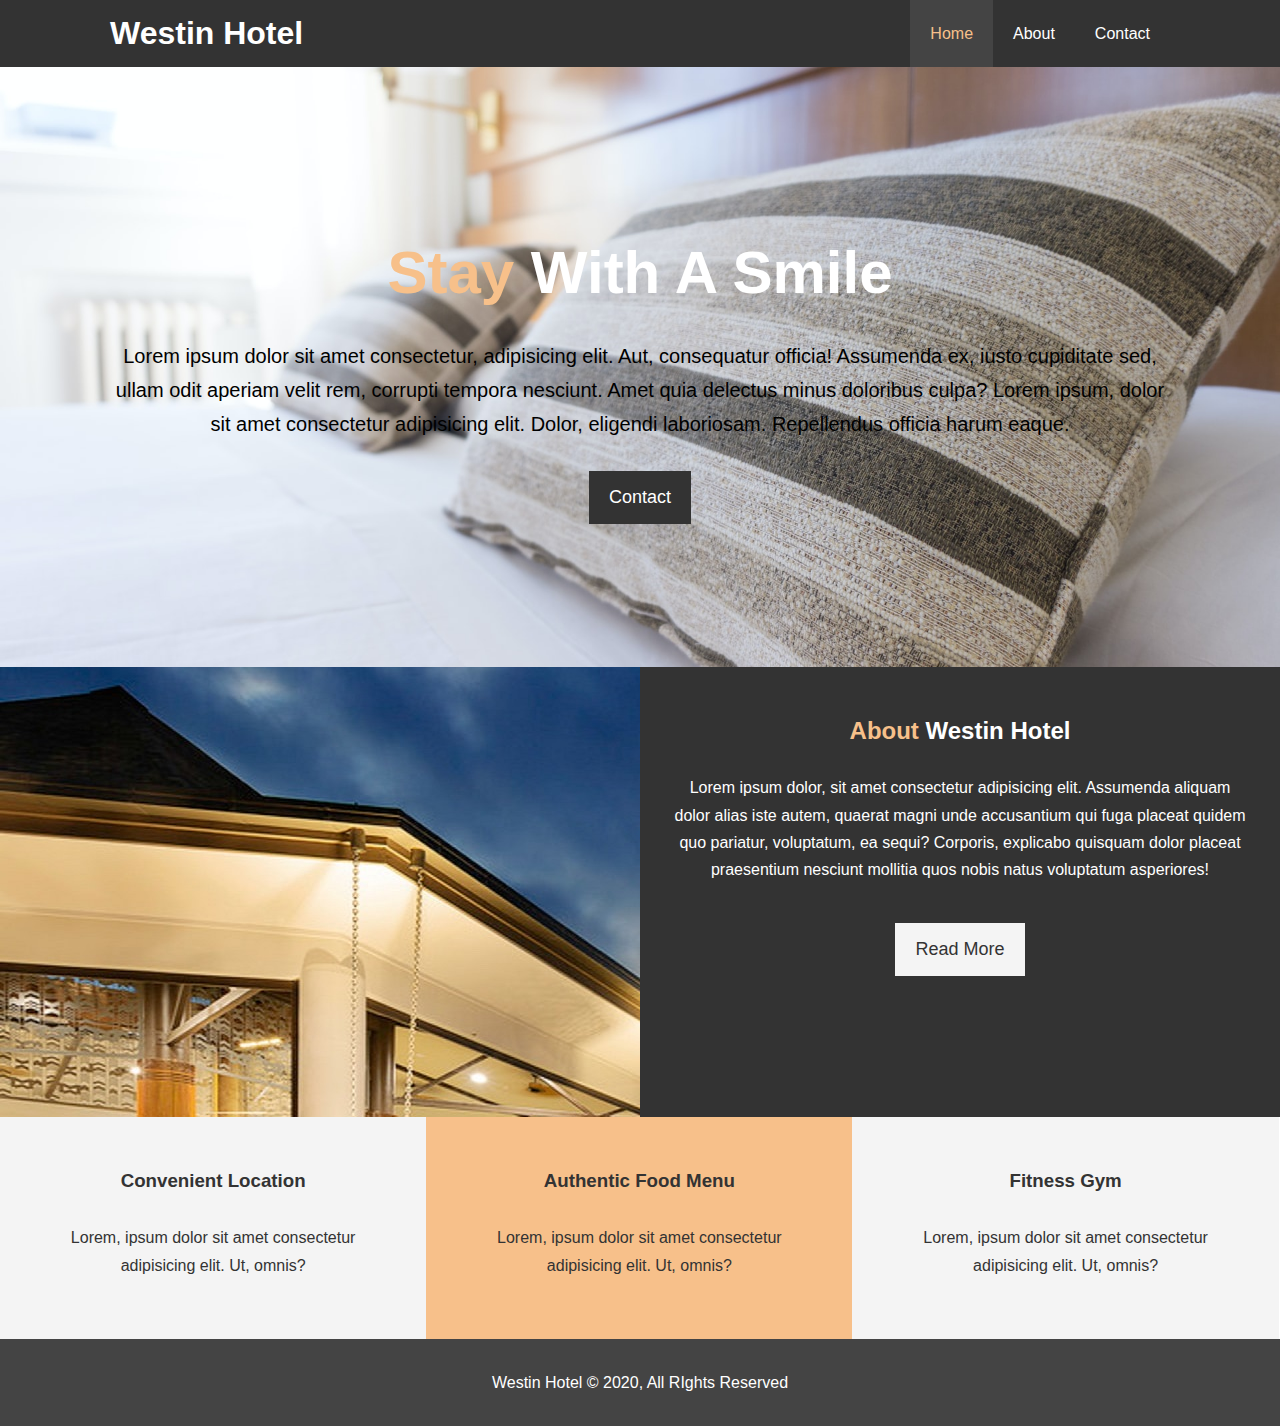
<file: index.html>
<!DOCTYPE html>
<html lang="en">
<head>
  <meta charset="UTF-8">
  <meta name="viewport" content="width=device-width, initial-scale=1.0">
  <meta http-equiv="X-UA-Compatible" content="ie=edge">
  <meta name="description" content="Welcome to the luxury hotel">
  <meta name="keywords" content="hotel">
  <link rel="stylesheet" href="https://use.fontawesome.com/releases/v5.6.1/css/all.css" integrity="sha384-gfdkjb5BdAXd+lj+gudLWI+BXq4IuLW5IT+brZEZsLFm++aCMlF1V92rMkPaX4PP" crossorigin="anonymous">
  <link rel="stylesheet" href="css/style.css">
  <link rel="stylesheet" media="screen and (max-width: 768px)" href="css/mobile.css">
  <title>Westin Hotel | Welcome</title>
</head>
<body>
  <header>
    <nav id="navbar">
      <div class="container">
        <h1 class="logo"><a href="index.html">Westin Hotel</a></h1>
        <ul>
          <li><a class="current" href="index.html">Home</a></li>
          <li><a href="about.html">About</a></li>
          <li><a href="contact.html">Contact</a></li>
        </ul>
      </div>
    </nav>

    <div id="showcase">
      <div class="container">
        <div class="showcase-content">
          <h1><span class="text-primary">Stay</span> With A Smile</h1>
          <p class="lead">Lorem ipsum dolor sit amet consectetur, adipisicing elit. Aut, consequatur officia! Assumenda ex, iusto cupiditate sed, ullam odit aperiam velit rem, corrupti tempora nesciunt. Amet quia delectus minus doloribus culpa? Lorem ipsum, dolor sit amet consectetur adipisicing elit. Dolor, eligendi laboriosam. Repellendus officia harum eaque.</p>
          <a class="btn" href="contact.html"> Contact </a>
        </div>
      </div>
    </div>
  </header>

  <section id="home-info" class="bg-dark">
    <div class="info-img"></div>
    <div class="info-content">
      <h2><span class="text-primary">About</span> Westin Hotel</h2>
      <p>
          Lorem ipsum dolor, sit amet consectetur adipisicing elit. Assumenda
          aliquam dolor alias iste autem, quaerat magni unde accusantium qui
          fuga placeat quidem quo pariatur, voluptatum, ea sequi? Corporis,
          explicabo quisquam dolor placeat praesentium nesciunt mollitia quos
          nobis natus voluptatum asperiores!
      </p>
      <a href="about.html" class="btn btn-light">Read More</a>
    </div>
  </section>

  <section id="features">
    <div class="box bg-light">
      <i class="fas fa-hotel fa-3x"></i>
      <h3>Convenient Location</h3>
      <p>Lorem, ipsum dolor sit amet consectetur adipisicing elit. Ut, omnis?</p>
    </div>
    <div class="box bg-primary">
        <i class="fas fa-utensils fa-3x"></i>
        <h3>Authentic Food Menu</h3>
        <p>Lorem, ipsum dolor sit amet consectetur adipisicing elit. Ut, omnis?</p>
    </div>
    <div class="box bg-light">
        <i class="fas fa-dumbbell fa-3x"></i>
        <h3>Fitness Gym</h3>
        <p>Lorem, ipsum dolor sit amet consectetur adipisicing elit. Ut, omnis?</p>
    </div>
  </section>

  <div class="clr"></div>

  <footer id="main-footer">
    <p> Westin Hotel &copy; 2020, All RIghts Reserved</p>
  </footer>
</body>
</html>
</file>
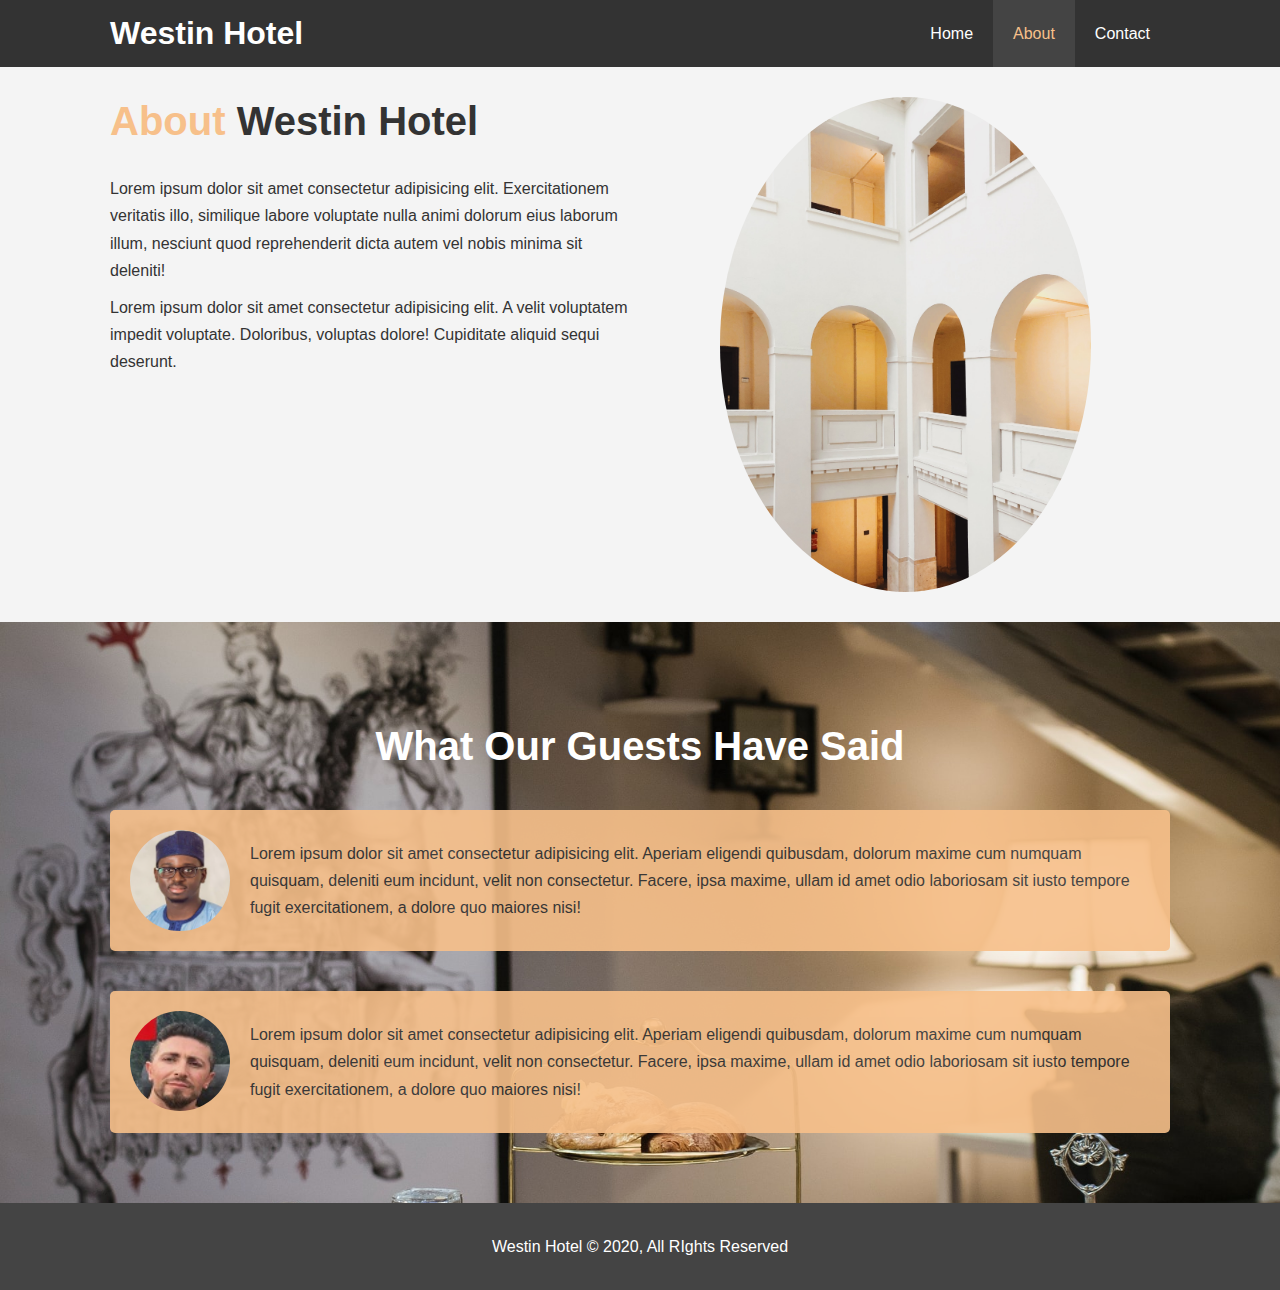
<file: about.html>
<!DOCTYPE html>
<html lang="en">
<head>
  <meta charset="UTF-8">
  <meta name="viewport" content="width=device-width, initial-scale=1.0">
  <meta http-equiv="X-UA-Compatible" content="ie=edge">
  <meta name="description" content="Welcome to the luxury hotel">
  <meta name="keywords" content="hotel">
  <link rel="stylesheet" href="https://use.fontawesome.com/releases/v5.6.1/css/all.css" integrity="sha384-gfdkjb5BdAXd+lj+gudLWI+BXq4IuLW5IT+brZEZsLFm++aCMlF1V92rMkPaX4PP" crossorigin="anonymous">
  <link rel="stylesheet" href="css/style.css">
  <link rel="stylesheet" media="screen and (max-width: 768px)" href="css/mobile.css">
  <title>Westin Hotel | About</title>
</head>
<body>
  <header>
    <nav id="navbar">
      <div class="container">
        <h1 class="logo"><a href="index.html">Westin Hotel</a></h1>
        <ul>
          <li><a href="index.html">Home</a></li>
          <li><a class="current" href="about.html">About</a></li>
          <li><a href="contact.html">Contact</a></li>
        </ul>
      </div>
    </nav>
  </header>

  <section id="about-info" class="bg-light py-3">
    <div class="container">
      <div class="info-left">
        <h1 class="l-heading"><span class="text-primary">About</span> Westin Hotel</h1>
        <p>Lorem ipsum dolor sit amet consectetur adipisicing elit. Exercitationem veritatis illo, similique labore voluptate nulla animi dolorum eius laborum illum, nesciunt quod reprehenderit dicta autem vel nobis minima sit deleniti!</p>
        <p>Lorem ipsum dolor sit amet consectetur adipisicing elit. A velit voluptatem impedit voluptate. Doloribus, voluptas dolore! Cupiditate aliquid sequi deserunt.</p>
      </div>
      <div class="info-right">
        <img src="./img/photo-2.jpg" alt="hotel">
      </div>
    </div>
  </section>

  <div class="clr"></div>

  <section id="testimonials" class="py-3">
    <div class="container">
      <h2 class="l-heading">What Our Guests Have Said</h2>
      <div class="testimonial bg-primary">
        <img src="./img/person-1.jpg" alt="Samantha">
        <p>Lorem ipsum dolor sit amet consectetur adipisicing elit. Aperiam eligendi quibusdam, dolorum maxime cum numquam quisquam, deleniti eum incidunt, velit non consectetur. Facere, ipsa maxime, ullam id amet odio laboriosam sit iusto tempore fugit exercitationem, a dolore quo maiores nisi!</p>
      </div>

      <div class="testimonial bg-primary">
          <img src="./img/person-2.jpg" alt="Jen">
          <p>Lorem ipsum dolor sit amet consectetur adipisicing elit. Aperiam eligendi quibusdam, dolorum maxime cum numquam quisquam, deleniti eum incidunt, velit non consectetur. Facere, ipsa maxime, ullam id amet odio laboriosam sit iusto tempore fugit exercitationem, a dolore quo maiores nisi!</p>
        </div>
    </div>
  </section>

  <footer id="main-footer">
    <p>Westin Hotel &copy; 2020, All RIghts Reserved</p>
  </footer>
</body>
</html>
</file>
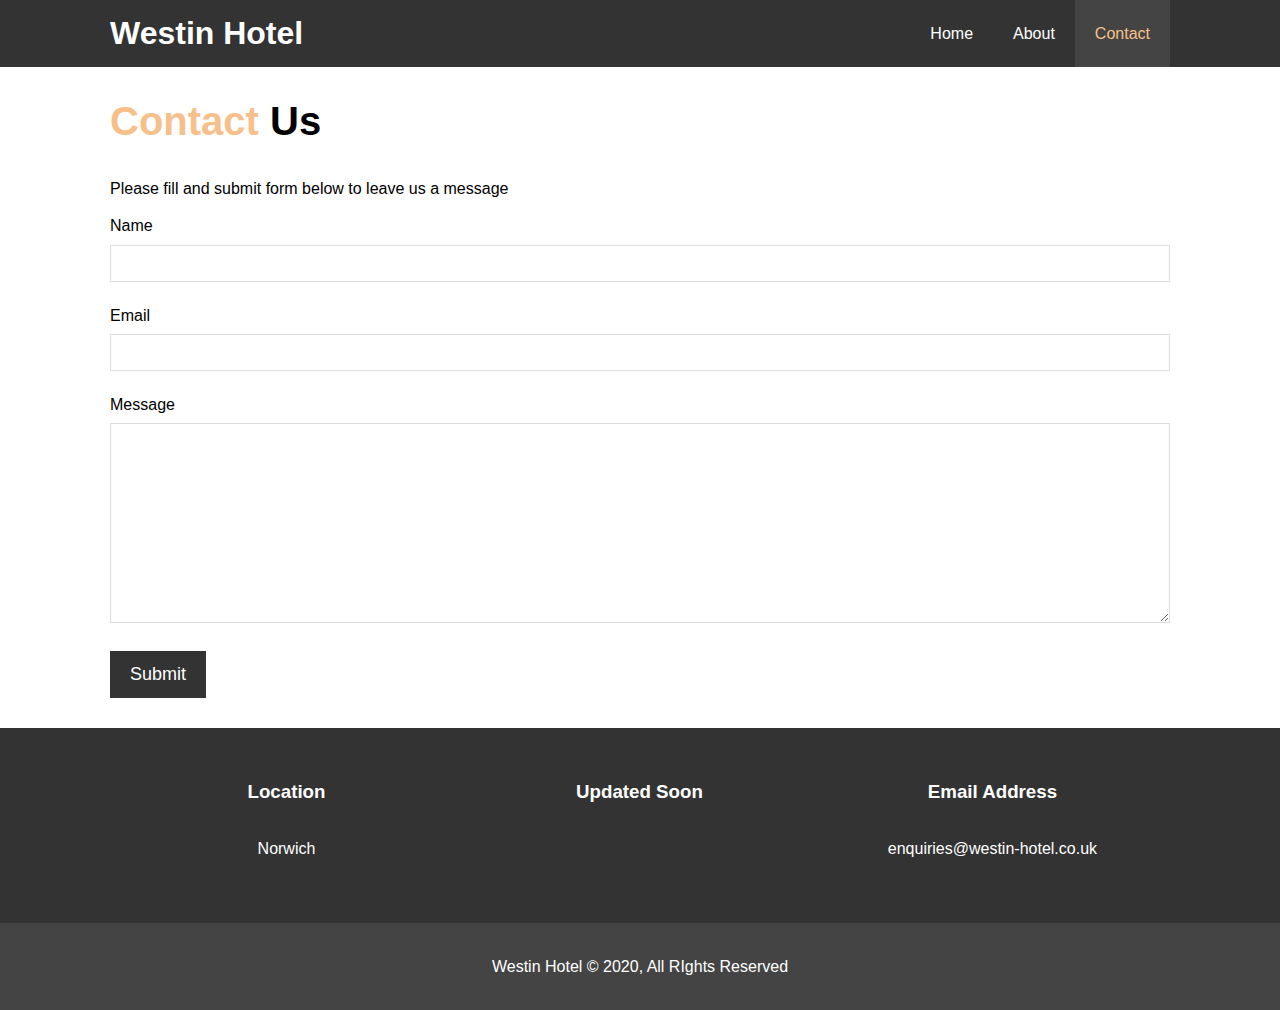
<file: contact.html>
<!DOCTYPE html>
<html lang="en">
<head>
  <meta charset="UTF-8">
  <meta name="viewport" content="width=device-width, initial-scale=1.0">
  <meta http-equiv="X-UA-Compatible" content="ie=edge">
  <meta name="description" content="Welcome to the luxury hotel">
  <meta name="keywords" content="hotel">
  <link rel="stylesheet" href="https://use.fontawesome.com/releases/v5.6.1/css/all.css" integrity="sha384-gfdkjb5BdAXd+lj+gudLWI+BXq4IuLW5IT+brZEZsLFm++aCMlF1V92rMkPaX4PP" crossorigin="anonymous">
  <link rel="stylesheet" href="css/style.css">
  <link rel="stylesheet" media="screen and (max-width: 768px)" href="css/mobile.css">
  <title>Westin Hotel | Contact</title>
</head>
<body>
  <header>
    <nav id="navbar">
      <div class="container">
        <h1 class="logo"><a href="index.html">Westin Hotel</a></h1>
        <ul>
          <li><a href="index.html">Home</a></li>
          <li><a href="about.html">About</a></li>
          <li><a class="current" href="contact.html">Contact</a></li>
        </ul>
      </div>
    </nav>
  </header>

  <section id="contact-form" class="py-3">
    <div class="container">
      <h1 class="l-heading"><span class="text-primary">Contact</span> Us</h1>
      <p>Please fill and submit form below to leave us a message</p>
      <form action="process.php">
        <div class="form-group">
          <label for="name">Name</label>
          <input type="text" name="name" id="name">
        </div>
        <div class="form-group">
          <label for="email">Email</label>
          <input type="email" name="email" id="email">
        </div>
        <div class="form-group">
          <label for="message">Message</label>
          <textarea name="message" id="message"></textarea>
        </div>
        <button type="submit" class="btn">Submit</button>
      </form>
    </div>
  </section>

  <section id="contact-info" class="bg-dark">
    <div class="container">
        <div class="box">
            <i class="fas fa-hotel fa-3x"></i>
            <h3>Location</h3>
            <p>Norwich</p>
          </div>
          <div class="box">
              <i class="fas fa-phone fa-3x"></i>
              <h3>Updated Soon </h3>
              <p></p>
          </div>
          <div class="box">
              <i class="fas fa-envelope fa-3x"></i>
              <h3>Email Address</h3>
              <p>enquiries@westin-hotel.co.uk</p>
          </div>
    </div>
  </section>

  <footer id="main-footer">
    <p>Westin Hotel &copy; 2020, All RIghts Reserved</p>
  </footer>
</body>
</html>
</file>
<file: css/mobile.css>
#navbar .logo {
  float: none;
  text-align: center;
}

#navbar ul, #navbar ul li {
  float: none;
}

#navbar ul li a {
  padding: 5px;
  border-bottom: #444 dotted 1px;
}

/* Showcase */
#showcase {
  height: 100%;
}

#showcase .showcase-content {
  padding-top: 70px;
  padding-bottom: 30px;
}

/* Home Info */
#home-info {
  height: 550px;
}

#home-info .info-img {
  display: none;
}

#home-info .info-content {
  float: none;
  width: 100%;
}

/* Boxes */
.box {
  float: none;
  width: 100%;
}

/* About */
#about-info .info-right, #about-info .info-left {
  float: none;
  width: 100%;
}

#about-info .info-right {
  margin-top: 30px;
}

.l-heading {
  text-align: center;
}

/* Contact */
#contact-info .box {
  border-bottom: #444 dotted 1px;
}
</file>
<file: css/style.css>
/* Reset */
* {
  margin: 0;
  padding:0;
  box-sizing: border-box;
}

/* Main Styling */
html,body {
  font-family: 'Segoe UI', Tahoma, Geneva, Verdana, sans-serif;
  line-height: 1.7em;
}

a {
  color: #333;
  text-decoration: none;
}

h1, h2, h3 {
  padding-bottom: 20px;
}

p {
  margin: 10px 0;
}

/* Utility Classes */
.container {
  margin: auto;
  max-width: 1100px;
  overflow: auto;
  padding: 0 20px;
}

.text-primary {
  color: #f7c08a;
}

.lead {
  font-size: 20px;
  color: rgb(0, 0, 0);
}

.btn {
  display: inline-block;
  font-size: 18px;
  color: #fff;
  background: #333;
  padding: 13px 20px;
  border: none;
  cursor: pointer;
}

.btn:hover {
  background: #f7c08a;
  color: #333;
}

.btn-light {
  background: #f4f4f4;
  color: #333;
}

.bg-dark {
  background: #333;
  color: #fff;
}

.bg-light {
  background: #f4f4f4;
  color: #333;
}

.bg-primary {
  background: #f7c08a;
  color: #333;
}

.clr {
  clear: both;
}

.l-heading {
  font-size: 40px;
  line-height: 1.2;
}

/* Padding */
.py-1 { padding: 10px 0; }
.py-2 { padding: 20px 0; }
.py-3 { padding: 30px 0; }

/* Navbar */
#navbar {
  background: #333;
  color: #fff;
  overflow: auto;
}

#navbar a {
  color: #fff;
}

#navbar .logo {
  float: left;
  padding-top: 20px;
}

#navbar ul {
  list-style: none;
  float: right;
}

#navbar ul li {
  float: left;
}

#navbar ul li a {
  display: block;
  padding: 20px;
  text-align: center;
}

#navbar ul li a:hover, 
#navbar ul li a.current {
  background: #444;
  color: #f7c08a;
}

/* Showcase */
#showcase {
  background: url('../img/showcase.jpg') no-repeat center center/cover;
  height: 600px;
}

#showcase .showcase-content {
  color: #fff;
  text-align: center;
  padding-top: 170px;
}

#showcase .showcase-content h1 {
  font-size: 60px;
  line-height: 1.2em;
}

#showcase .showcase-content p {
  padding-bottom: 20px;
  line-height: 1.7em;
}

/* Home Info */
#home-info {
  height: 450px;
}

#home-info .info-img {
  float: left;
  width: 50%;
  background: url('../img/photo-1.jpg') no-repeat;
  min-height: 100%;
}

#home-info .info-content {
  float: right;
  width: 50%;
  height: 100%;
  text-align: center;
  padding: 50px 30px;
  overflow: hidden;
}

#home-info .info-content p {
  padding-bottom: 30px;
}

/* Features */
.box {
  float: left;
  width: 33.3%;
  padding: 50px;
  text-align:center;
}

.box i {
  margin-bottom: 10px;
}

/* About Info */
#about-info .info-right {
  float: right;
  width: 50%;
  min-height: 100%;
}

#about-info .info-right img {
  display: block;
  margin: auto;
  width: 70%;
  border-radius: 50%;
}

#about-info .info-left {
  float: left;
  width: 50%;
  min-height: 100%;
}

/* Testimonials */
#testimonials {
  height: 100%;
  background: url('../img/test-bg.jpg') no-repeat center center/cover;
  padding-top: 100px;
}

#testimonials h2 {
  color: #fff;
  text-align: center;
  padding-bottom: 40px;
}

#testimonials .testimonial {
  padding: 20px;
  margin-bottom: 40px;
  border-radius: 5px;
  opacity: 0.9;
}

#testimonials .testimonial img {
  width: 100px;
  float: left;
  margin-right: 20px;
  border-radius: 50%;
}

/* Contact Form */
#contact-form .form-group {
  margin-bottom: 20px;
}

#contact-form label {
  display: block;
  margin-bottom: 5px;
}

#contact-form input, 
#contact-form textarea {
  width: 100%;
  padding: 10px;
  border: 1px #ddd solid;
}

#contact-form textarea {
  height: 200px;
}

#contact-form input:focus, 
#contact-form textarea:focus {
  outline: none;
  border-color: #f7c08a;
}

/* Footer */
#main-footer {
  text-align: center;
  background: #444;
  color: #fff;
  padding: 20px;
}
</file>
